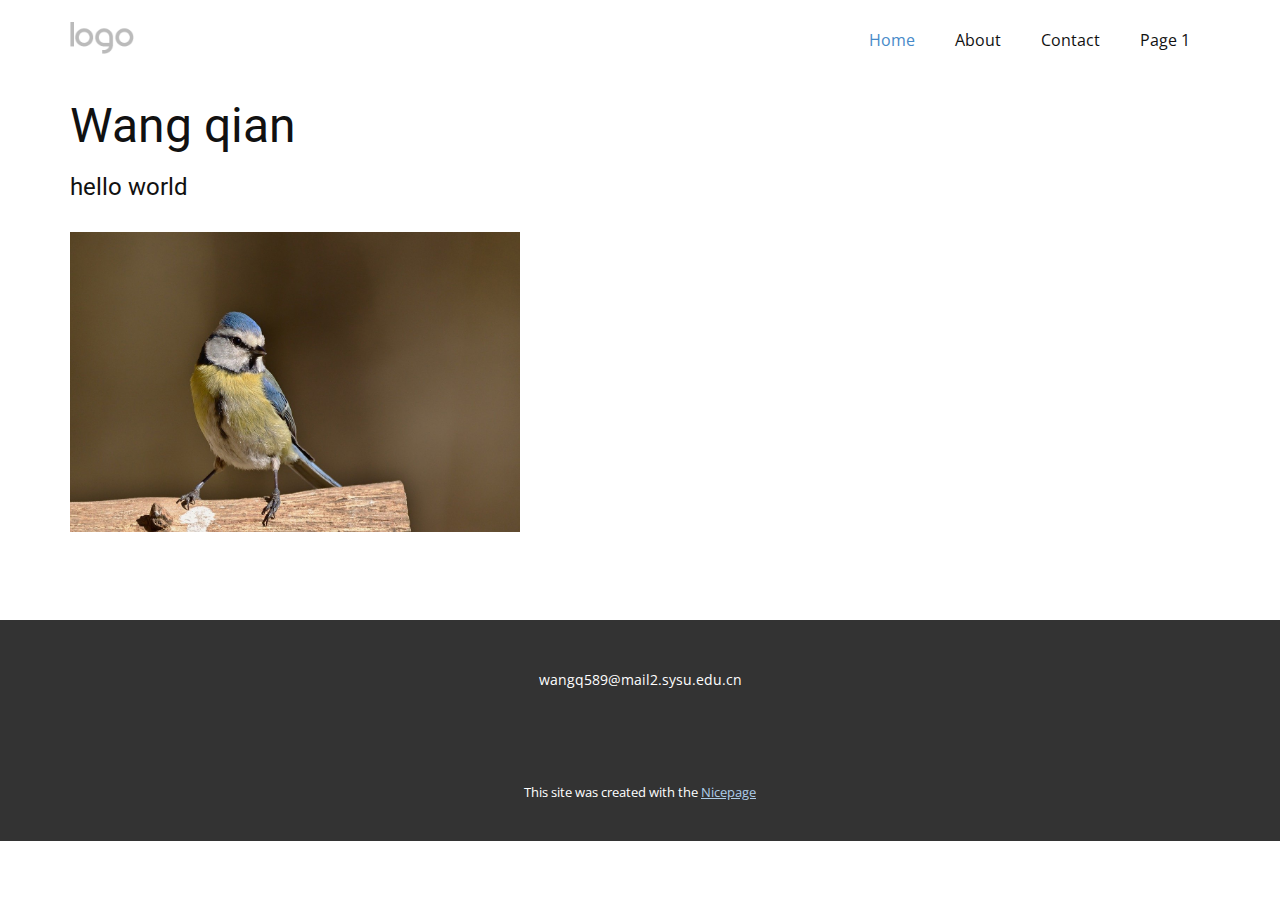
<file: index.html>
<!DOCTYPE html>
<html style="font-size: 16px;" lang="en"><head>
    <meta name="viewport" content="width=device-width, initial-scale=1.0">
    <meta charset="utf-8">
    <meta name="keywords" content="Wang qian​">
    <meta name="description" content="">
    <title>Home</title>
    <link rel="stylesheet" href="nicepage.css" media="screen">
<link rel="stylesheet" href="index.css" media="screen">
    <script class="u-script" type="text/javascript" src="jquery.js" defer=""></script>
    <script class="u-script" type="text/javascript" src="nicepage.js" defer=""></script>
    <meta name="generator" content="Nicepage 7.6.4, nicepage.com">
    
    
    
    <link id="u-theme-google-font" rel="stylesheet" href="https://fonts.googleapis.com/css?family=Roboto:100,100i,300,300i,400,400i,500,500i,700,700i,900,900i|Open+Sans:300,300i,400,400i,500,500i,600,600i,700,700i,800,800i">
    <script type="application/ld+json">{
		"@context": "http://schema.org",
		"@type": "Organization",
		"name": "",
		"logo": "images/default-logo.png"
}</script>
    <meta name="theme-color" content="#478ac9">
    <meta property="og:title" content="Home">
    <meta property="og:type" content="website">
  <meta data-intl-tel-input-cdn-path="intlTelInput/"></head>
  <body data-home-page="Home.html" data-home-page-title="Home" data-path-to-root="./" data-include-products="false" class="u-body u-xl-mode" data-lang="en"><header class="u-clearfix u-header u-header" id="header"><div class="u-clearfix u-sheet u-valign-middle u-sheet-1">
        <a href="#" class="u-image u-logo u-image-1">
          <img src="images/default-logo.png" class="u-logo-image u-logo-image-1">
        </a>
        <nav class="u-menu u-menu-one-level u-offcanvas u-menu-1">
          <div class="menu-collapse" style="font-size: 1rem; letter-spacing: 0px;">
            <a class="u-button-style u-custom-left-right-menu-spacing u-custom-padding-bottom u-custom-top-bottom-menu-spacing u-hamburger-link u-nav-link u-text-active-palette-1-base u-text-hover-palette-2-base" href="#">
              <svg class="u-svg-link" viewBox="0 0 24 24"><use xlink:href="#menu-hamburger"></use></svg>
              <svg class="u-svg-content" version="1.1" id="menu-hamburger" viewBox="0 0 16 16" x="0px" y="0px" xmlns:xlink="http://www.w3.org/1999/xlink" xmlns="http://www.w3.org/2000/svg"><g><rect y="1" width="16" height="2"></rect><rect y="7" width="16" height="2"></rect><rect y="13" width="16" height="2"></rect>
</g></svg>
            </a>
          </div>
          <div class="u-nav-container">
            <ul class="u-nav u-unstyled u-nav-1"><li class="u-nav-item"><a class="u-button-style u-nav-link u-text-active-palette-1-base u-text-hover-palette-2-base" href="./" style="padding: 10px 20px;">Home</a>
</li><li class="u-nav-item"><a class="u-button-style u-nav-link u-text-active-palette-1-base u-text-hover-palette-2-base" href="About.html" style="padding: 10px 20px;">About</a>
</li><li class="u-nav-item"><a class="u-button-style u-nav-link u-text-active-palette-1-base u-text-hover-palette-2-base" href="Contact.html" style="padding: 10px 20px;">Contact</a>
</li><li class="u-nav-item"><a class="u-button-style u-nav-link u-text-active-palette-1-base u-text-hover-palette-2-base" href="Page-1.html" style="padding: 10px 20px;">Page 1</a>
</li></ul>
          </div>
          <div class="u-nav-container-collapse">
            <div class="u-black u-container-style u-inner-container-layout u-opacity u-opacity-95 u-sidenav">
              <div class="u-inner-container-layout u-sidenav-overflow">
                <div class="u-menu-close"></div>
                <ul class="u-align-center u-nav u-popupmenu-items u-unstyled u-nav-2"><li class="u-nav-item"><a class="u-button-style u-nav-link" href="./">Home</a>
</li><li class="u-nav-item"><a class="u-button-style u-nav-link" href="About.html">About</a>
</li><li class="u-nav-item"><a class="u-button-style u-nav-link" href="Contact.html">Contact</a>
</li><li class="u-nav-item"><a class="u-button-style u-nav-link" href="Page-1.html">Page 1</a>
</li></ul>
              </div>
            </div>
            <div class="u-black u-menu-overlay u-opacity u-opacity-70"></div>
          </div>
        </nav>
      </div></header>
    <section class="u-clearfix u-section-1" id="block-1">
      <div class="u-clearfix u-sheet u-sheet-1">
        <h2 class="u-text u-text-default u-text-1">Wang qian </h2>
        <h4 class="u-text u-text-2">hello world</h4>
        <img class="u-image u-image-default u-image-1" src="images/6f9fd715d66ddb4524188d53023e0d33220056cb0f72b26d2745fc0eee26b087f74c2a3fb3688c9e740637b3cb017d3f98b8d0a74afd34aeaab828_1280.jpg" alt="" data-image-width="1280" data-image-height="853">
      </div>
    </section>
    
    
    
    <footer class="u-align-center u-clearfix u-container-align-center u-footer u-grey-80 u-footer" id="footer"><div class="u-clearfix u-sheet u-sheet-1">
        <p class="u-small-text u-text u-text-variant u-text-1">wangq589@mail2.sysu.edu.cn<br>
        </p>
      </div></footer>
    <section class="u-backlink u-clearfix u-grey-80">
      <p class="u-text">
        <span>This site was created with the </span>
        <a class="u-link" href="https://nicepage.com/" target="_blank" rel="nofollow">
          <span>Nicepage</span>
        </a>
      </p>
    </section>
  
</body></html>
</file>
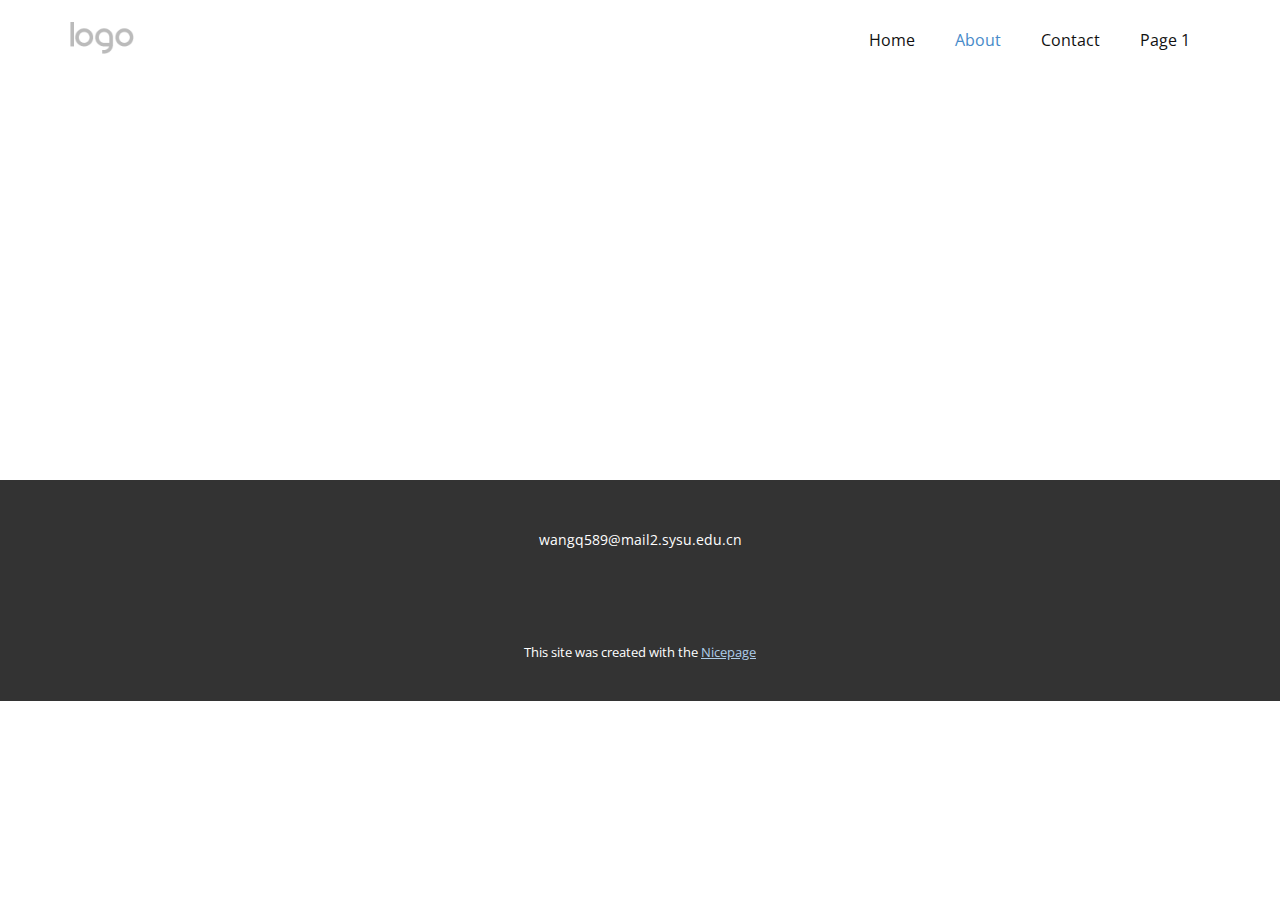
<file: About.html>
<!DOCTYPE html>
<html style="font-size: 16px;" lang="en"><head>
    <meta name="viewport" content="width=device-width, initial-scale=1.0">
    <meta charset="utf-8">
    <meta name="keywords" content="">
    <meta name="description" content="">
    <title>About</title>
    <link rel="stylesheet" href="nicepage.css" media="screen">
<link rel="stylesheet" href="About.css" media="screen">
    <script class="u-script" type="text/javascript" src="jquery.js" defer=""></script>
    <script class="u-script" type="text/javascript" src="nicepage.js" defer=""></script>
    <meta name="generator" content="Nicepage 7.6.4, nicepage.com">
    
    
    
    <link id="u-theme-google-font" rel="stylesheet" href="https://fonts.googleapis.com/css?family=Roboto:100,100i,300,300i,400,400i,500,500i,700,700i,900,900i|Open+Sans:300,300i,400,400i,500,500i,600,600i,700,700i,800,800i">
    <script type="application/ld+json">{
		"@context": "http://schema.org",
		"@type": "Organization",
		"name": "",
		"logo": "images/default-logo.png"
}</script>
    <meta name="theme-color" content="#478ac9">
    <meta property="og:title" content="About">
    <meta property="og:type" content="website">
  <meta data-intl-tel-input-cdn-path="intlTelInput/"></head>
  <body data-path-to-root="./" data-include-products="false" class="u-body u-xl-mode" data-lang="en"><header class="u-clearfix u-header u-header" id="header"><div class="u-clearfix u-sheet u-valign-middle u-sheet-1">
        <a href="#" class="u-image u-logo u-image-1">
          <img src="images/default-logo.png" class="u-logo-image u-logo-image-1">
        </a>
        <nav class="u-menu u-menu-one-level u-offcanvas u-menu-1">
          <div class="menu-collapse" style="font-size: 1rem; letter-spacing: 0px;">
            <a class="u-button-style u-custom-left-right-menu-spacing u-custom-padding-bottom u-custom-top-bottom-menu-spacing u-hamburger-link u-nav-link u-text-active-palette-1-base u-text-hover-palette-2-base" href="#">
              <svg class="u-svg-link" viewBox="0 0 24 24"><use xlink:href="#menu-hamburger"></use></svg>
              <svg class="u-svg-content" version="1.1" id="menu-hamburger" viewBox="0 0 16 16" x="0px" y="0px" xmlns:xlink="http://www.w3.org/1999/xlink" xmlns="http://www.w3.org/2000/svg"><g><rect y="1" width="16" height="2"></rect><rect y="7" width="16" height="2"></rect><rect y="13" width="16" height="2"></rect>
</g></svg>
            </a>
          </div>
          <div class="u-nav-container">
            <ul class="u-nav u-unstyled u-nav-1"><li class="u-nav-item"><a class="u-button-style u-nav-link u-text-active-palette-1-base u-text-hover-palette-2-base" href="./" style="padding: 10px 20px;">Home</a>
</li><li class="u-nav-item"><a class="u-button-style u-nav-link u-text-active-palette-1-base u-text-hover-palette-2-base" href="About.html" style="padding: 10px 20px;">About</a>
</li><li class="u-nav-item"><a class="u-button-style u-nav-link u-text-active-palette-1-base u-text-hover-palette-2-base" href="Contact.html" style="padding: 10px 20px;">Contact</a>
</li><li class="u-nav-item"><a class="u-button-style u-nav-link u-text-active-palette-1-base u-text-hover-palette-2-base" href="Page-1.html" style="padding: 10px 20px;">Page 1</a>
</li></ul>
          </div>
          <div class="u-nav-container-collapse">
            <div class="u-black u-container-style u-inner-container-layout u-opacity u-opacity-95 u-sidenav">
              <div class="u-inner-container-layout u-sidenav-overflow">
                <div class="u-menu-close"></div>
                <ul class="u-align-center u-nav u-popupmenu-items u-unstyled u-nav-2"><li class="u-nav-item"><a class="u-button-style u-nav-link" href="./">Home</a>
</li><li class="u-nav-item"><a class="u-button-style u-nav-link" href="About.html">About</a>
</li><li class="u-nav-item"><a class="u-button-style u-nav-link" href="Contact.html">Contact</a>
</li><li class="u-nav-item"><a class="u-button-style u-nav-link" href="Page-1.html">Page 1</a>
</li></ul>
              </div>
            </div>
            <div class="u-black u-menu-overlay u-opacity u-opacity-70"></div>
          </div>
        </nav>
      </div></header>
    <section class="u-clearfix u-section-1" id="block-1">
      <div class="u-clearfix u-sheet u-sheet-1"></div>
    </section>
    
    
    
    <footer class="u-align-center u-clearfix u-container-align-center u-footer u-grey-80 u-footer" id="footer"><div class="u-clearfix u-sheet u-sheet-1">
        <p class="u-small-text u-text u-text-variant u-text-1">wangq589@mail2.sysu.edu.cn<br>
        </p>
      </div></footer>
    <section class="u-backlink u-clearfix u-grey-80">
      <p class="u-text">
        <span>This site was created with the </span>
        <a class="u-link" href="https://nicepage.com/" target="_blank" rel="nofollow">
          <span>Nicepage</span>
        </a>
      </p>
    </section>
  
</body></html>
</file>
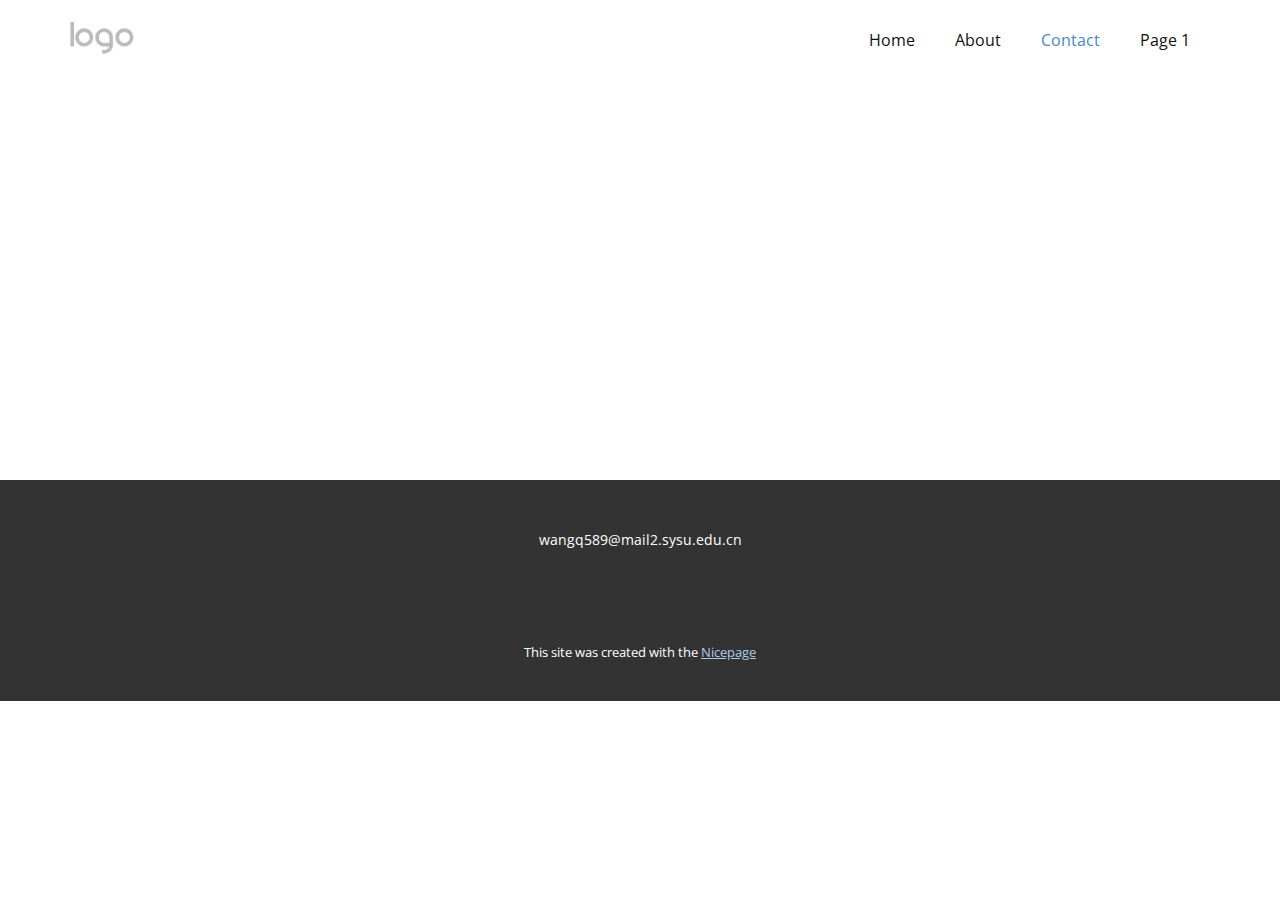
<file: Contact.html>
<!DOCTYPE html>
<html style="font-size: 16px;" lang="en"><head>
    <meta name="viewport" content="width=device-width, initial-scale=1.0">
    <meta charset="utf-8">
    <meta name="keywords" content="">
    <meta name="description" content="">
    <title>Contact</title>
    <link rel="stylesheet" href="nicepage.css" media="screen">
<link rel="stylesheet" href="Contact.css" media="screen">
    <script class="u-script" type="text/javascript" src="jquery.js" defer=""></script>
    <script class="u-script" type="text/javascript" src="nicepage.js" defer=""></script>
    <meta name="generator" content="Nicepage 7.6.4, nicepage.com">
    
    
    
    <link id="u-theme-google-font" rel="stylesheet" href="https://fonts.googleapis.com/css?family=Roboto:100,100i,300,300i,400,400i,500,500i,700,700i,900,900i|Open+Sans:300,300i,400,400i,500,500i,600,600i,700,700i,800,800i">
    <script type="application/ld+json">{
		"@context": "http://schema.org",
		"@type": "Organization",
		"name": "",
		"logo": "images/default-logo.png"
}</script>
    <meta name="theme-color" content="#478ac9">
    <meta property="og:title" content="Contact">
    <meta property="og:type" content="website">
  <meta data-intl-tel-input-cdn-path="intlTelInput/"></head>
  <body data-path-to-root="./" data-include-products="false" class="u-body u-xl-mode" data-lang="en"><header class="u-clearfix u-header u-header" id="header"><div class="u-clearfix u-sheet u-valign-middle u-sheet-1">
        <a href="#" class="u-image u-logo u-image-1">
          <img src="images/default-logo.png" class="u-logo-image u-logo-image-1">
        </a>
        <nav class="u-menu u-menu-one-level u-offcanvas u-menu-1">
          <div class="menu-collapse" style="font-size: 1rem; letter-spacing: 0px;">
            <a class="u-button-style u-custom-left-right-menu-spacing u-custom-padding-bottom u-custom-top-bottom-menu-spacing u-hamburger-link u-nav-link u-text-active-palette-1-base u-text-hover-palette-2-base" href="#">
              <svg class="u-svg-link" viewBox="0 0 24 24"><use xlink:href="#menu-hamburger"></use></svg>
              <svg class="u-svg-content" version="1.1" id="menu-hamburger" viewBox="0 0 16 16" x="0px" y="0px" xmlns:xlink="http://www.w3.org/1999/xlink" xmlns="http://www.w3.org/2000/svg"><g><rect y="1" width="16" height="2"></rect><rect y="7" width="16" height="2"></rect><rect y="13" width="16" height="2"></rect>
</g></svg>
            </a>
          </div>
          <div class="u-nav-container">
            <ul class="u-nav u-unstyled u-nav-1"><li class="u-nav-item"><a class="u-button-style u-nav-link u-text-active-palette-1-base u-text-hover-palette-2-base" href="./" style="padding: 10px 20px;">Home</a>
</li><li class="u-nav-item"><a class="u-button-style u-nav-link u-text-active-palette-1-base u-text-hover-palette-2-base" href="About.html" style="padding: 10px 20px;">About</a>
</li><li class="u-nav-item"><a class="u-button-style u-nav-link u-text-active-palette-1-base u-text-hover-palette-2-base" href="Contact.html" style="padding: 10px 20px;">Contact</a>
</li><li class="u-nav-item"><a class="u-button-style u-nav-link u-text-active-palette-1-base u-text-hover-palette-2-base" href="Page-1.html" style="padding: 10px 20px;">Page 1</a>
</li></ul>
          </div>
          <div class="u-nav-container-collapse">
            <div class="u-black u-container-style u-inner-container-layout u-opacity u-opacity-95 u-sidenav">
              <div class="u-inner-container-layout u-sidenav-overflow">
                <div class="u-menu-close"></div>
                <ul class="u-align-center u-nav u-popupmenu-items u-unstyled u-nav-2"><li class="u-nav-item"><a class="u-button-style u-nav-link" href="./">Home</a>
</li><li class="u-nav-item"><a class="u-button-style u-nav-link" href="About.html">About</a>
</li><li class="u-nav-item"><a class="u-button-style u-nav-link" href="Contact.html">Contact</a>
</li><li class="u-nav-item"><a class="u-button-style u-nav-link" href="Page-1.html">Page 1</a>
</li></ul>
              </div>
            </div>
            <div class="u-black u-menu-overlay u-opacity u-opacity-70"></div>
          </div>
        </nav>
      </div></header>
    <section class="u-clearfix u-section-1" id="block-1">
      <div class="u-clearfix u-sheet u-sheet-1"></div>
    </section>
    
    
    
    <footer class="u-align-center u-clearfix u-container-align-center u-footer u-grey-80 u-footer" id="footer"><div class="u-clearfix u-sheet u-sheet-1">
        <p class="u-small-text u-text u-text-variant u-text-1">wangq589@mail2.sysu.edu.cn<br>
        </p>
      </div></footer>
    <section class="u-backlink u-clearfix u-grey-80">
      <p class="u-text">
        <span>This site was created with the </span>
        <a class="u-link" href="https://nicepage.com/" target="_blank" rel="nofollow">
          <span>Nicepage</span>
        </a>
      </p>
    </section>
  
</body></html>
</file>
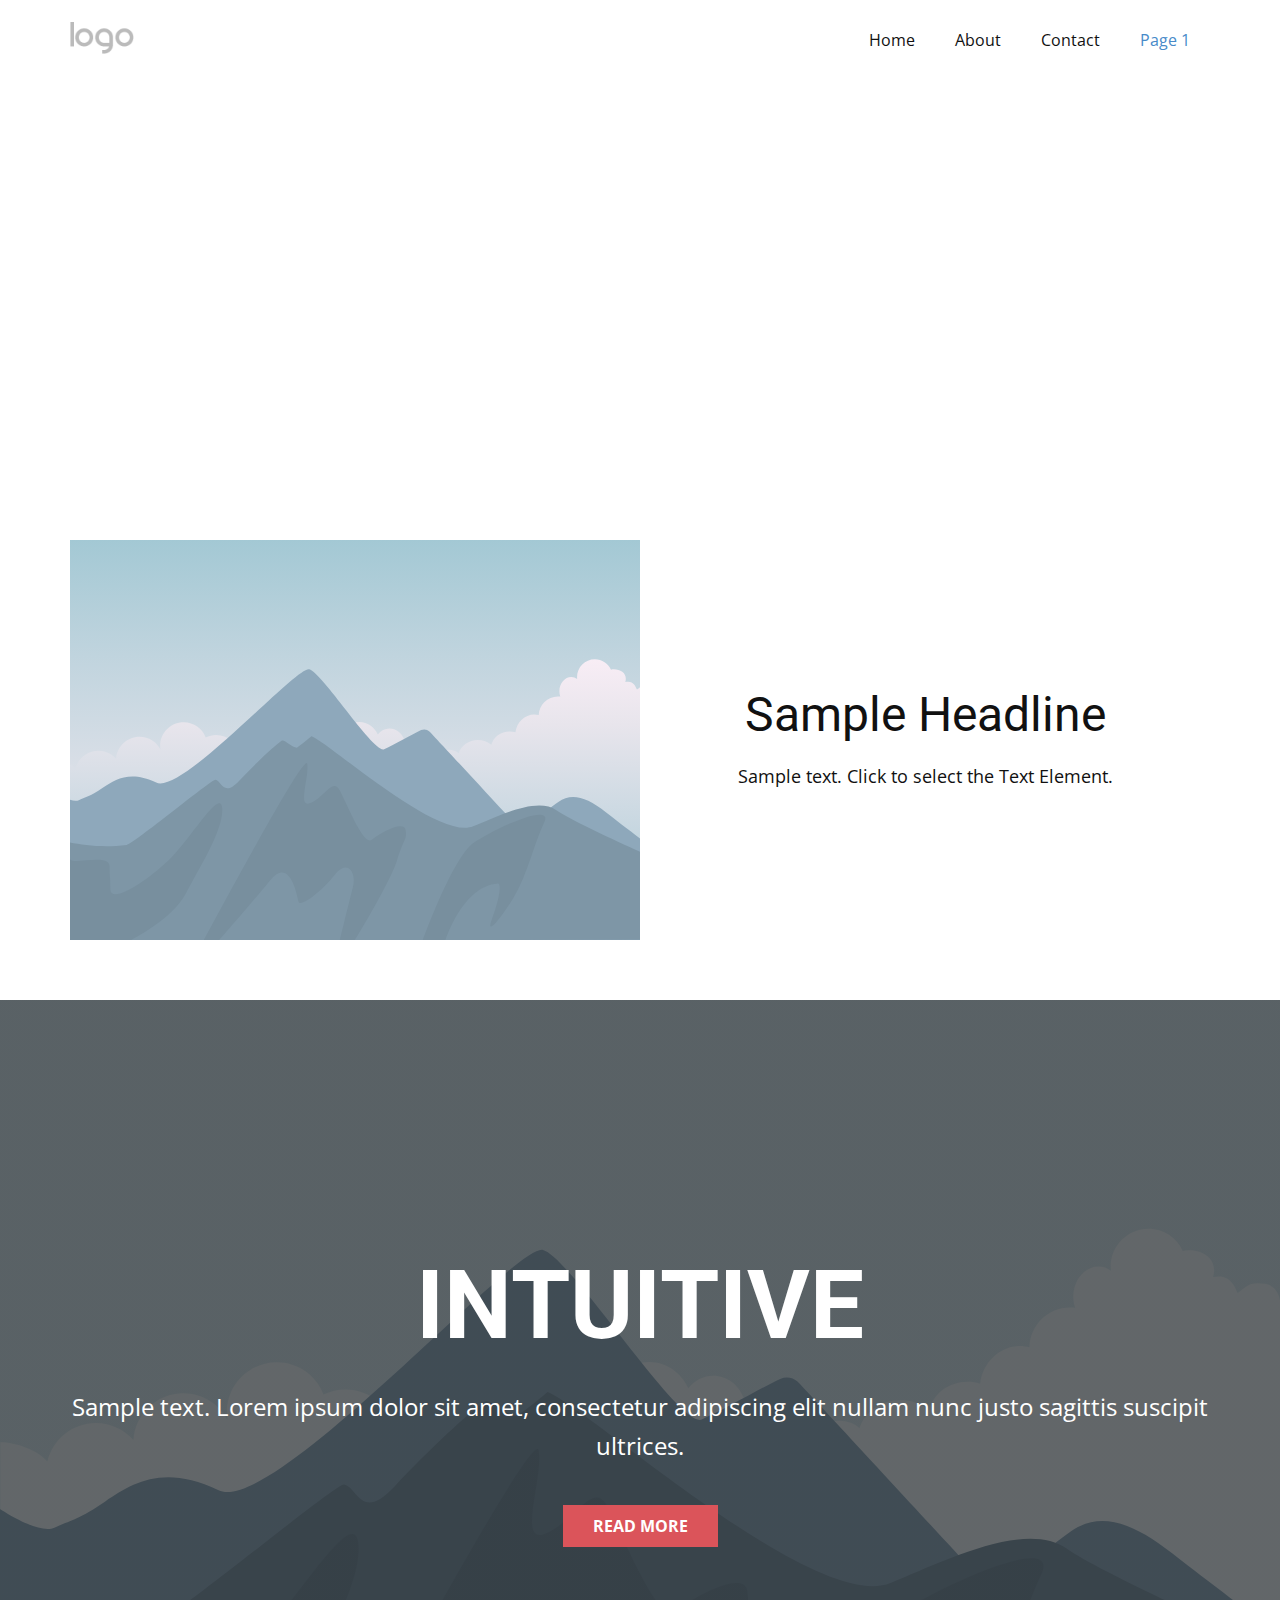
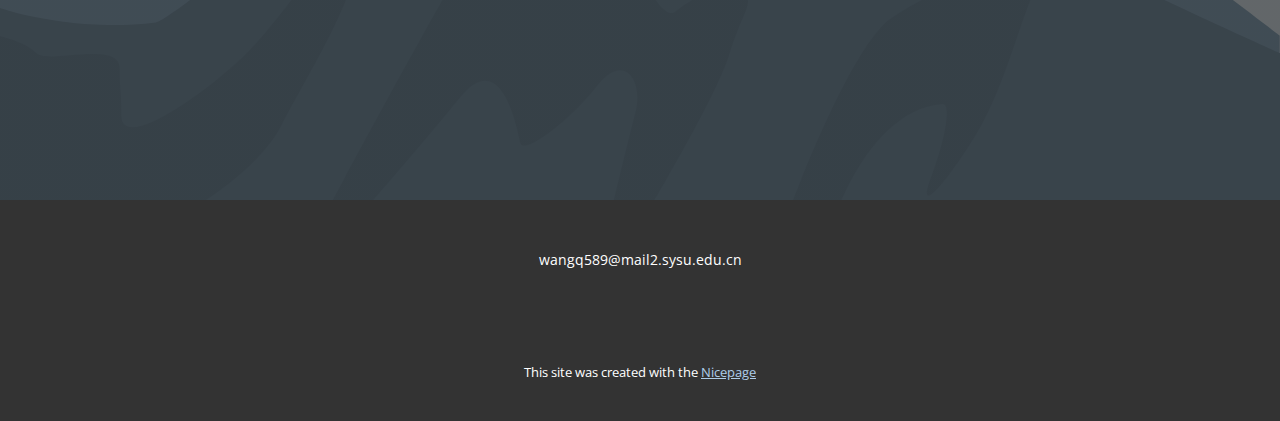
<file: Page-1.html>
<!DOCTYPE html>
<html style="font-size: 16px;" lang="en"><head>
    <meta name="viewport" content="width=device-width, initial-scale=1.0">
    <meta charset="utf-8">
    <meta name="keywords" content="INTUITIVE">
    <meta name="description" content="">
    <title>Page 1</title>
    <link rel="stylesheet" href="nicepage.css" media="screen">
<link rel="stylesheet" href="Page-1.css" media="screen">
    <script class="u-script" type="text/javascript" src="jquery.js" defer=""></script>
    <script class="u-script" type="text/javascript" src="nicepage.js" defer=""></script>
    <meta name="generator" content="Nicepage 7.6.4, nicepage.com">
    
    
    
    
    
    <link id="u-theme-google-font" rel="stylesheet" href="https://fonts.googleapis.com/css?family=Roboto:100,100i,300,300i,400,400i,500,500i,700,700i,900,900i|Open+Sans:300,300i,400,400i,500,500i,600,600i,700,700i,800,800i">
    <script type="application/ld+json">{
		"@context": "http://schema.org",
		"@type": "Organization",
		"name": "",
		"logo": "images/default-logo.png"
}</script>
    <meta name="theme-color" content="#478ac9">
    <meta property="og:title" content="Page 1">
    <meta property="og:type" content="website">
  <meta data-intl-tel-input-cdn-path="intlTelInput/"></head>
  <body data-path-to-root="./" data-include-products="false" class="u-body u-xl-mode" data-lang="en"><header class="u-clearfix u-header u-header" id="header"><div class="u-clearfix u-sheet u-valign-middle u-sheet-1">
        <a href="#" class="u-image u-logo u-image-1">
          <img src="images/default-logo.png" class="u-logo-image u-logo-image-1">
        </a>
        <nav class="u-menu u-menu-one-level u-offcanvas u-menu-1">
          <div class="menu-collapse" style="font-size: 1rem; letter-spacing: 0px;">
            <a class="u-button-style u-custom-left-right-menu-spacing u-custom-padding-bottom u-custom-top-bottom-menu-spacing u-hamburger-link u-nav-link u-text-active-palette-1-base u-text-hover-palette-2-base" href="#">
              <svg class="u-svg-link" viewBox="0 0 24 24"><use xlink:href="#menu-hamburger"></use></svg>
              <svg class="u-svg-content" version="1.1" id="menu-hamburger" viewBox="0 0 16 16" x="0px" y="0px" xmlns:xlink="http://www.w3.org/1999/xlink" xmlns="http://www.w3.org/2000/svg"><g><rect y="1" width="16" height="2"></rect><rect y="7" width="16" height="2"></rect><rect y="13" width="16" height="2"></rect>
</g></svg>
            </a>
          </div>
          <div class="u-nav-container">
            <ul class="u-nav u-unstyled u-nav-1"><li class="u-nav-item"><a class="u-button-style u-nav-link u-text-active-palette-1-base u-text-hover-palette-2-base" href="./" style="padding: 10px 20px;">Home</a>
</li><li class="u-nav-item"><a class="u-button-style u-nav-link u-text-active-palette-1-base u-text-hover-palette-2-base" href="About.html" style="padding: 10px 20px;">About</a>
</li><li class="u-nav-item"><a class="u-button-style u-nav-link u-text-active-palette-1-base u-text-hover-palette-2-base" href="Contact.html" style="padding: 10px 20px;">Contact</a>
</li><li class="u-nav-item"><a class="u-button-style u-nav-link u-text-active-palette-1-base u-text-hover-palette-2-base" href="Page-1.html" style="padding: 10px 20px;">Page 1</a>
</li></ul>
          </div>
          <div class="u-nav-container-collapse">
            <div class="u-black u-container-style u-inner-container-layout u-opacity u-opacity-95 u-sidenav">
              <div class="u-inner-container-layout u-sidenav-overflow">
                <div class="u-menu-close"></div>
                <ul class="u-align-center u-nav u-popupmenu-items u-unstyled u-nav-2"><li class="u-nav-item"><a class="u-button-style u-nav-link" href="./">Home</a>
</li><li class="u-nav-item"><a class="u-button-style u-nav-link" href="About.html">About</a>
</li><li class="u-nav-item"><a class="u-button-style u-nav-link" href="Contact.html">Contact</a>
</li><li class="u-nav-item"><a class="u-button-style u-nav-link" href="Page-1.html">Page 1</a>
</li></ul>
              </div>
            </div>
            <div class="u-black u-menu-overlay u-opacity u-opacity-70"></div>
          </div>
        </nav>
      </div></header>
    <section class="u-clearfix u-section-1" id="block-2">
      <div class="u-clearfix u-sheet u-sheet-1"></div>
    </section>
    <section class="u-clearfix u-section-2" id="block-4">
      <div class="u-clearfix u-sheet u-sheet-1">
        <div class="data-layout-selected u-clearfix u-expanded-width u-layout-wrap u-layout-wrap-1">
          <div class="u-layout">
            <div class="u-layout-row">
              <div class="u-container-style u-image u-layout-cell u-size-30 u-image-1" data-image-width="400" data-image-height="265">
                <div class="u-container-layout u-container-layout-1"></div>
              </div>
              <div class="u-container-align-center u-container-style u-layout-cell u-size-30 u-layout-cell-2">
                <div class="u-container-layout u-valign-middle u-container-layout-2">
                  <h2 class="u-align-center u-text u-text-default u-text-1">Sample Headline</h2>
                  <p class="u-align-center u-text u-text-default u-text-2">Sample text. Click to select the Text Element.</p>
                </div>
              </div>
            </div>
          </div>
        </div>
      </div>
    </section>
    <section class="u-align-center u-clearfix u-container-align-center u-image u-shading u-section-3" id="block-3">
      <div class="u-clearfix u-sheet u-valign-middle u-sheet-1">
        <h1 class="u-align-center u-text u-text-default u-title u-text-1">INTUITIVE</h1>
        <p class="u-align-center u-large-text u-text u-text-default u-text-variant u-text-2">Sample text. Lorem ipsum dolor sit amet, consectetur adipiscing elit nullam nunc justo sagittis suscipit ultrices.</p>
        <a href="#" class="u-align-center u-btn u-button-style u-palette-2-base u-btn-1">Read More</a>
      </div>
    </section>
    
    
    
    <footer class="u-align-center u-clearfix u-container-align-center u-footer u-grey-80 u-footer" id="footer"><div class="u-clearfix u-sheet u-sheet-1">
        <p class="u-small-text u-text u-text-variant u-text-1">wangq589@mail2.sysu.edu.cn<br>
        </p>
      </div></footer>
    <section class="u-backlink u-clearfix u-grey-80">
      <p class="u-text">
        <span>This site was created with the </span>
        <a class="u-link" href="https://nicepage.com/" target="_blank" rel="nofollow">
          <span>Nicepage</span>
        </a>
      </p>
    </section>
  
</body></html>
</file>
